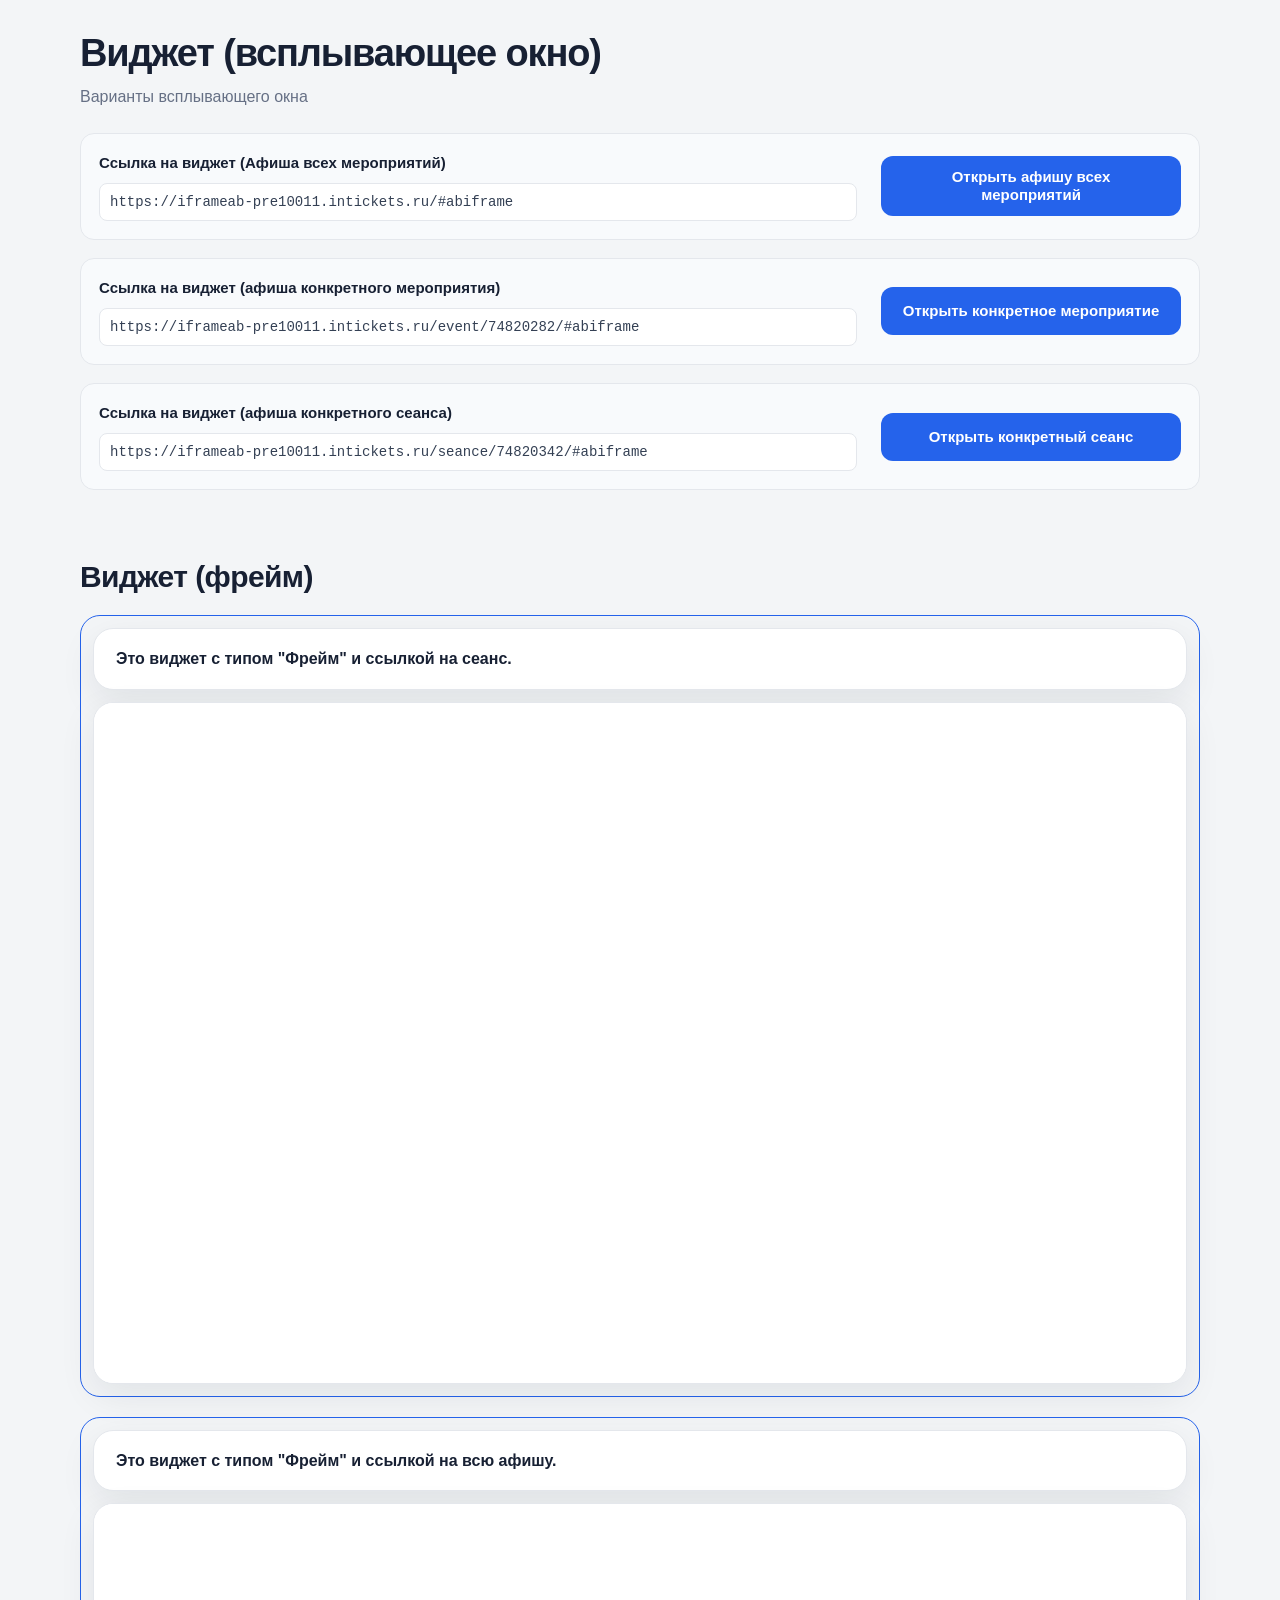
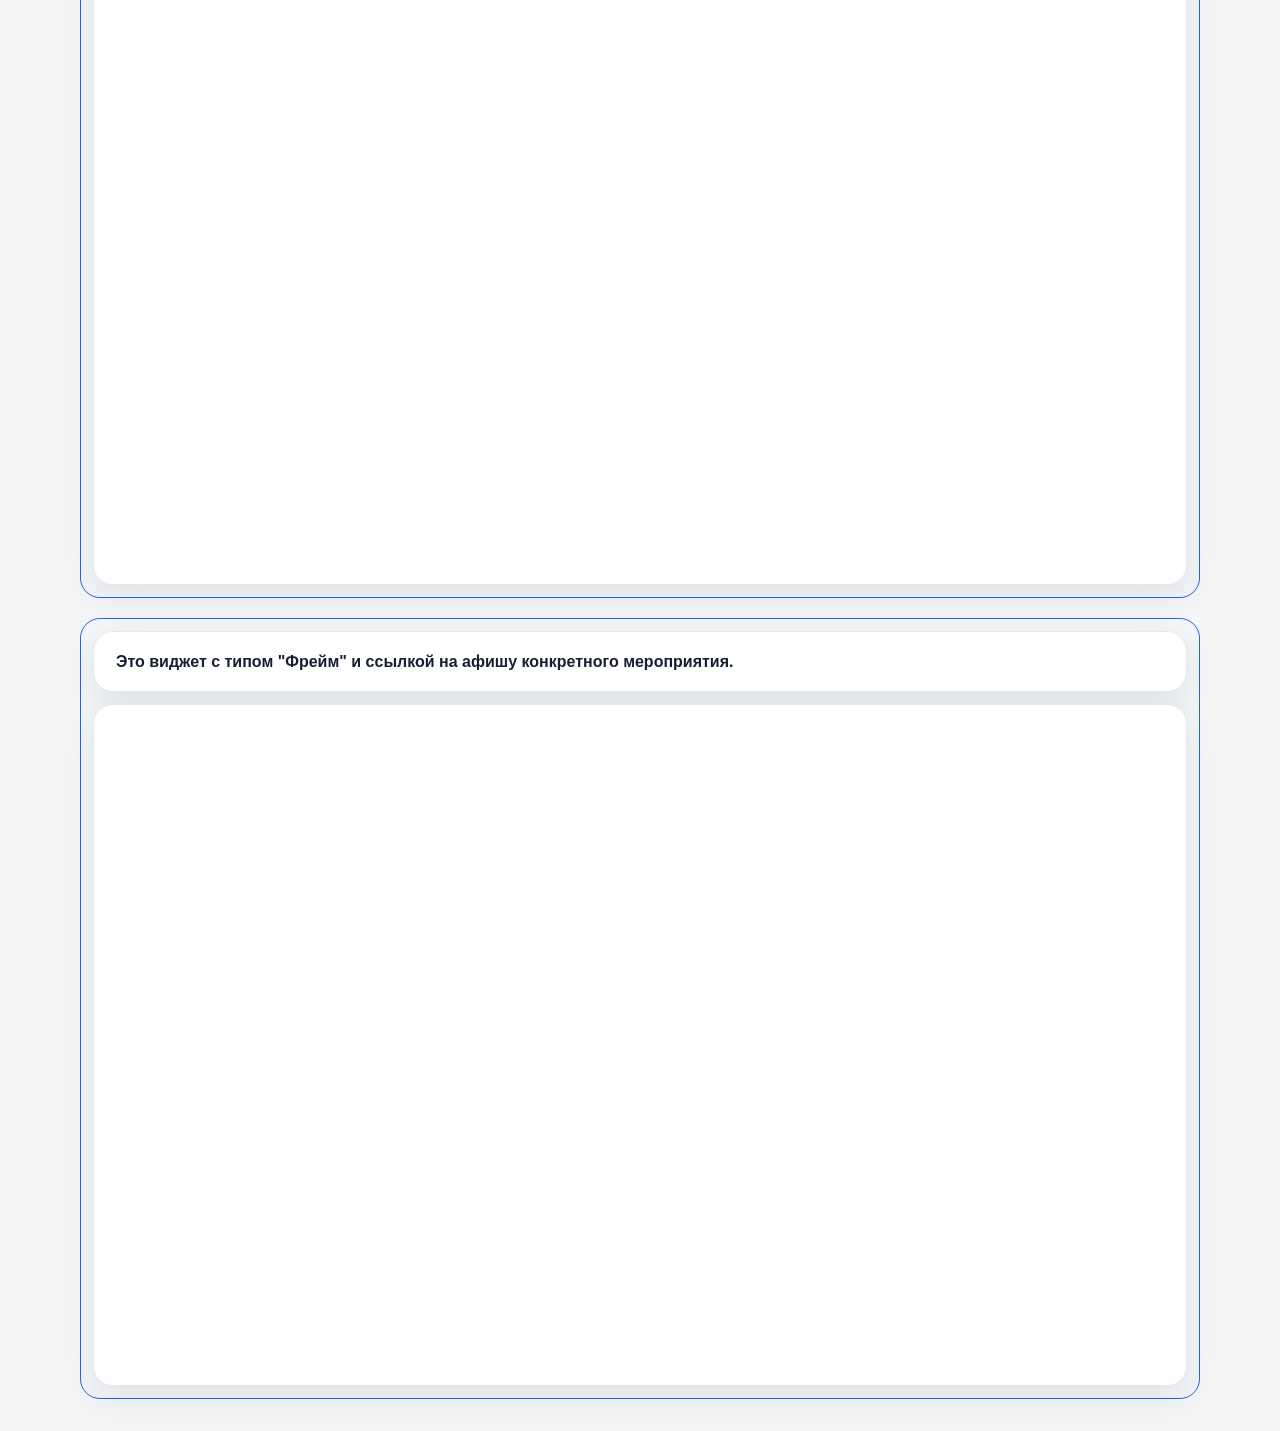
<file: index.html>
<!doctype html>
<html lang="ru">
  <head>
    <meta charset="UTF-8">
    <meta name="viewport" content="width=device-width, initial-scale=1">
    <meta name="description" content="Выбор мест и покупка билетов онлайн">
    <title>Билеты на сеанс</title>

    <link rel="stylesheet" href="styles.css?v=8">
    <link rel="stylesheet" href="https://s3.intickets.ru/intickets.min.css">
    <script src="https://s3.intickets.ru/intickets.js"></script>
  </head>
  <body>
    <main class="page-shell frame-layout">
      <section class="ticket-card ticket-card--intro" aria-labelledby="page-title">
        <div class="ticket-card__header">
          <div>
            <h1 id="page-title">Виджет (всплывающее окно)</h1>
            <p class="description">Варианты всплывающего окна</p>

            <div class="popup-options">
              <div class="popup-option">
                <p class="popup-option__title">Ссылка на виджет (Афиша всех мероприятий)</p>
                <code class="popup-option__code">https://iframeab-pre10011.intickets.ru/#abiframe</code>
                <a
                  class="popup-button"
                  href="https://iframeab-pre10011.intickets.ru/#abiframe"
                >Открыть афишу всех мероприятий</a>
              </div>

              <div class="popup-option">
                <p class="popup-option__title">Ссылка на виджет (афиша конкретного мероприятия)</p>
                <code class="popup-option__code">https://iframeab-pre10011.intickets.ru/event/74820282/#abiframe</code>
                <a
                  class="popup-button"
                  href="https://iframeab-pre10011.intickets.ru/event/74820282/#abiframe"
                >Открыть конкретное мероприятие</a>
              </div>

              <div class="popup-option">
                <p class="popup-option__title">Ссылка на виджет (афиша конкретного сеанса)</p>
                <code class="popup-option__code">https://iframeab-pre10011.intickets.ru/seance/74820342/#abiframe</code>
                <a
                  class="popup-button"
                  href="https://iframeab-pre10011.intickets.ru/seance/74820342/#abiframe"
                >Открыть конкретный сеанс</a>
              </div>
            </div>
          </div>
        </div>
      </section>

      <h2 class="frame-section-title">Виджет (фрейм)</h2>

      <div class="frame-example">
        <section class="ticket-card frame-caption">
          <p>Это виджет с типом "Фрейм" и ссылкой на сеанс.</p>
        </section>

        <section class="widget-card" aria-label="Фрейм с конкретным сеансом">
          <div class="widget-frame">
            <iframe
              class="session-frame"
              src="https://iframeab-pre10009.intickets.ru/seance/74820342"
              title="Покупка билетов на сеанс 74820342"
              loading="eager"
            ></iframe>
          </div>
        </section>
      </div>

      <div class="frame-example">
        <section class="ticket-card frame-caption">
          <p>Это виджет с типом "Фрейм" и ссылкой на всю афишу.</p>
        </section>

        <section class="widget-card" aria-label="Фрейм со всей афишей">
          <div class="widget-frame">
            <iframe
              class="session-frame"
              src="https://iframeab-pre10009.intickets.ru/"
              title="Афиша всех мероприятий"
              loading="lazy"
            ></iframe>
          </div>
        </section>
      </div>

      <div class="frame-example">
        <section class="ticket-card frame-caption">
          <p>Это виджет с типом "Фрейм" и ссылкой на афишу конкретного мероприятия.</p>
        </section>

        <section class="widget-card" aria-label="Фрейм с конкретным мероприятием">
          <div class="widget-frame">
            <iframe
              class="session-frame"
              src="https://iframeab-pre10009.intickets.ru/event/74820282/"
              title="Афиша мероприятия 74820282"
              loading="lazy"
            ></iframe>
          </div>
        </section>
      </div>
    </main>
  </body>
</html>
</file>
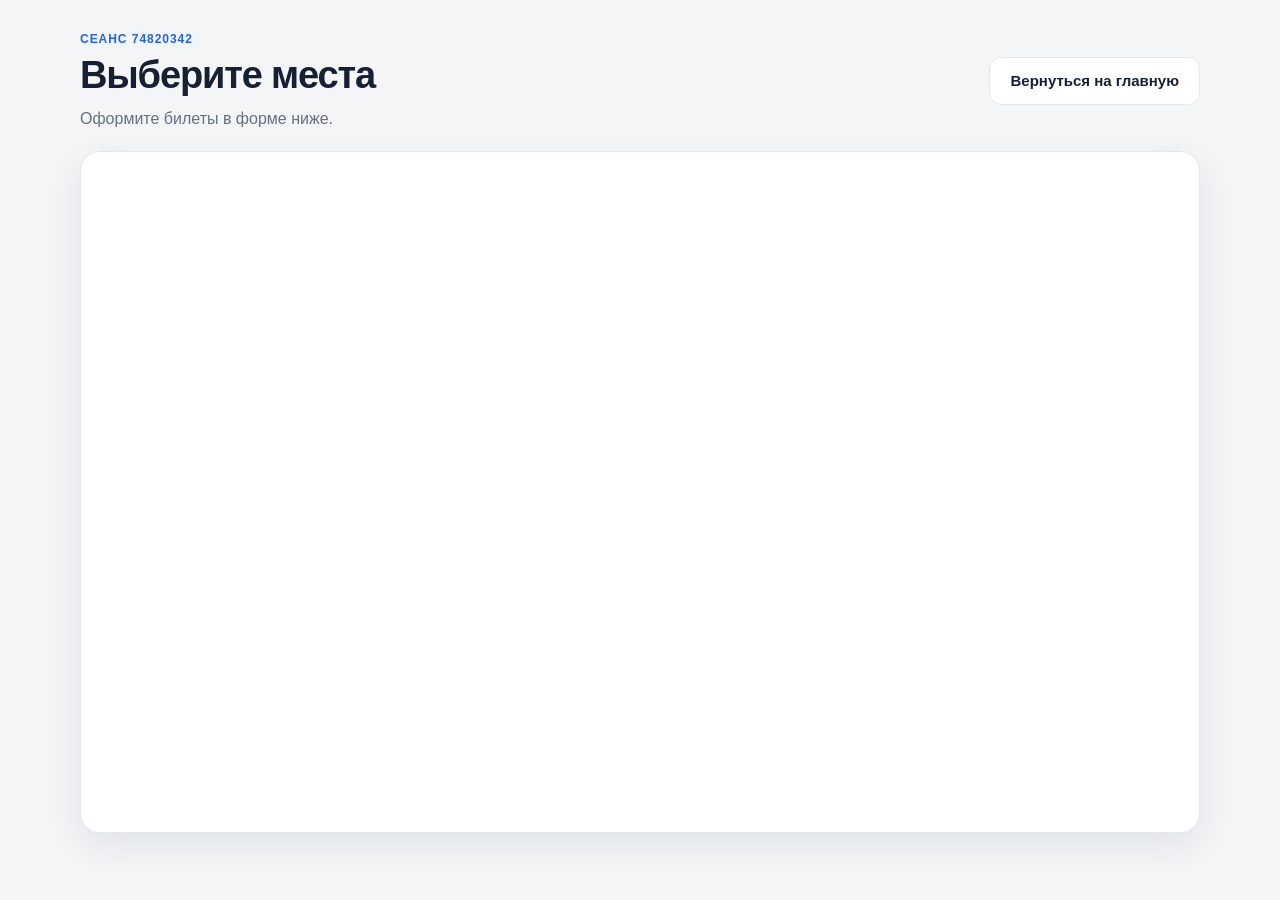
<file: frame.html>
<!doctype html>
<html lang="ru">
  <head>
    <meta charset="UTF-8">
    <meta name="viewport" content="width=device-width, initial-scale=1">
    <meta name="description" content="Встроенная форма выбора мест и покупки билетов">
    <title>Выбор мест — билеты на сеанс</title>

    <link rel="stylesheet" href="styles.css?v=8">
  </head>
  <body>
    <main class="page-shell frame-layout">
      <section class="ticket-card ticket-card--intro" aria-labelledby="page-title">
        <div class="ticket-card__header">
          <div>
            <p class="eyebrow">Сеанс 74820342</p>
            <h1 id="page-title">Выберите места</h1>
            <p class="description">Оформите билеты в форме ниже.</p>
          </div>

          <a class="back-link" href="index.html">Вернуться на главную</a>
        </div>
      </section>

      <section class="widget-card" aria-label="Форма покупки билетов">
        <div class="widget-frame" aria-label="Форма покупки билетов">
          <iframe
            class="session-frame"
            src="https://iframeab-pre10009.intickets.ru/seance/74820342"
            title="Покупка билетов на сеанс 74820342"
            loading="eager"
          ></iframe>
        </div>
      </section>
    </main>
  </body>
</html>
</file>
<file: styles.css>
:root {
  --background: #f3f5f7;
  --surface: #ffffff;
  --text: #172033;
  --muted: #667085;
  --accent: #2563eb;
  --accent-hover: #1d4ed8;
  --border: #e4e7ec;
}

* {
  box-sizing: border-box;
}

html {
  background: var(--background);
}

body {
  margin: 0;
  background: var(--background);
  color: var(--text);
  font-family: Arial, Helvetica, sans-serif;
  -webkit-font-smoothing: antialiased;
}

.page-shell {
  width: 100%;
  min-height: 100vh;
  padding: 32px 20px;
}

.page-shell--centered {
  display: grid;
  place-items: center;
}

.ticket-card {
  width: min(1120px, 100%);
  margin: 0 auto;
  overflow: hidden;
  border: 1px solid var(--border);
  border-radius: 20px;
  background: var(--surface);
  box-shadow: 0 12px 36px rgb(16 24 40 / 8%);
}

.ticket-card__header {
  display: flex;
  align-items: center;
  justify-content: space-between;
  gap: 24px;
  padding: 28px 32px;
  border-bottom: 1px solid var(--border);
}

.frame-layout {
  display: grid;
  align-content: start;
  gap: 20px;
}

.frame-layout > .ticket-card,
.widget-card {
  width: min(1120px, 100%);
  margin: 0 auto;
}

.ticket-card--intro .ticket-card__header {
  border-bottom: 0;
  padding: 0;
}

.ticket-card--intro .ticket-card__header > div {
  width: 100%;
}

.frame-layout > .ticket-card--intro {
  border: 0;
  border-radius: 0;
  background: transparent;
  box-shadow: none;
}

.widget-card {
  overflow: hidden;
  border: 1px solid var(--border);
  border-radius: 20px;
  background: var(--surface);
  box-shadow: 0 12px 36px rgb(16 24 40 / 8%);
}

.frame-example {
  display: grid;
  gap: 12px;
  width: min(1120px, 100%);
  margin: 0 auto;
  padding: 12px;
  border: 1px solid var(--accent);
  border-radius: 20px;
}

.frame-example .widget-card {
  width: 100%;
}

.frame-section-title {
  width: min(1120px, 100%);
  margin: 49px auto 0;
  font-size: 30px;
  line-height: 1.2;
  letter-spacing: -0.02em;
}

.frame-caption {
  width: 100%;
  padding: 18px 22px;
}

.frame-caption p {
  margin: 0;
  font-size: 16px;
  font-weight: 700;
  line-height: 1.45;
}

.hero-card {
  width: min(720px, 100%);
  padding: clamp(28px, 6vw, 52px);
}

.eyebrow {
  margin: 0 0 8px;
  color: var(--accent);
  font-size: 12px;
  font-weight: 700;
  letter-spacing: 0.08em;
  text-transform: uppercase;
}

h1 {
  margin: 0;
  font-size: clamp(26px, 4vw, 38px);
  line-height: 1.12;
  letter-spacing: -0.03em;
}

.description {
  margin: 10px 0 0;
  color: var(--muted);
  font-size: 16px;
  line-height: 1.5;
}

.actions {
  display: flex;
  flex-wrap: wrap;
  gap: 12px;
  margin-top: 28px;
}

.popup-options {
  display: grid;
  gap: 18px;
  margin-top: 24px;
}

.popup-option {
  display: grid;
  grid-template-columns: minmax(0, 1fr) 300px;
  align-items: center;
  column-gap: 24px;
  row-gap: 10px;
  padding: 18px;
  border: 1px solid var(--border);
  border-radius: 14px;
  background: #f8fafc;
}

.popup-option__title {
  grid-column: 1;
  margin: 0;
  font-size: 15px;
  font-weight: 700;
  line-height: 1.4;
}

.popup-option__code {
  grid-column: 1;
  max-width: 100%;
  padding: 8px 10px;
  border: 1px solid var(--border);
  border-radius: 8px;
  background: #ffffff;
  color: #344054;
  font-family: Consolas, "Courier New", monospace;
  font-size: 14px;
  line-height: 1.45;
  overflow-wrap: anywhere;
  white-space: normal;
}

.popup-option .popup-button {
  grid-column: 2;
  grid-row: 1 / 3;
  width: 100%;
}

.popup-button,
.secondary-link,
.back-link {
  display: inline-flex;
  flex: 0 0 auto;
  align-items: center;
  justify-content: center;
  min-height: 48px;
  padding: 12px 20px;
  border-radius: 12px;
  background: var(--accent);
  color: #ffffff;
  font-size: 15px;
  font-weight: 700;
  line-height: 1.2;
  text-align: center;
  text-decoration: none;
  transition: background-color 160ms ease, transform 160ms ease;
}

.secondary-link,
.back-link {
  border: 1px solid var(--border);
  background: #ffffff;
  color: var(--text);
}

.popup-button:hover {
  background: var(--accent-hover);
}

.secondary-link:hover,
.back-link:hover {
  background: #f8fafc;
}

.popup-button:active,
.secondary-link:active,
.back-link:active {
  transform: translateY(1px);
}

.popup-button:focus-visible,
.secondary-link:focus-visible,
.back-link:focus-visible {
  outline: 3px solid rgb(37 99 235 / 30%);
  outline-offset: 3px;
}

.widget-frame {
  width: 100%;
  height: clamp(680px, calc(100vh - 230px), 900px);
  min-height: 680px;
  overflow: hidden;
  background: #ffffff;
}

.session-frame {
  display: block;
  width: 100% !important;
  max-width: 100% !important;
  height: 100%;
  min-height: 100%;
  border: 0;
}

@media (max-width: 700px) {
  .page-shell {
    padding: 0;
  }

  .ticket-card {
    border: 0;
    border-radius: 0;
    box-shadow: none;
  }

  .frame-layout {
    gap: 16px;
    padding: 16px 16px 40px;
  }

  .frame-layout .ticket-card,
  .frame-layout .widget-card {
    border: 1px solid var(--border);
    border-radius: 16px;
    box-shadow: 0 8px 24px rgb(16 24 40 / 7%);
  }

  .frame-layout .widget-card {
    padding: 8px;
    background: var(--background);
  }

  .frame-example {
    gap: 10px;
    padding: 8px;
    border-radius: 16px;
  }

  .frame-section-title {
    margin-top: 37px;
    font-size: 26px;
  }

  .frame-caption {
    padding: 16px;
  }

  .frame-caption p {
    font-size: 15px;
  }

  .ticket-card__header {
    align-items: stretch;
    flex-direction: column;
    gap: 20px;
    padding: 24px 16px;
  }

  .hero-card {
    padding: 32px 20px;
  }

  .description {
    font-size: 15px;
  }

  .actions {
    align-items: stretch;
    flex-direction: column;
  }

  .popup-options {
    gap: 12px;
    margin-top: 20px;
  }

  .popup-option {
    grid-template-columns: minmax(0, 1fr);
    padding: 14px;
  }

  .popup-option .popup-button {
    grid-column: 1;
    grid-row: auto;
    margin-left: 0;
  }

  .popup-button,
  .secondary-link,
  .back-link {
    width: 100%;
  }

  .widget-frame {
    height: 56vh;
    height: 56dvh;
    min-height: 380px;
    max-height: 520px;
    border-radius: 11px;
  }

  .session-frame {
    height: 100%;
    min-height: 100%;
  }
}

@media (prefers-reduced-motion: reduce) {
  .popup-button,
  .secondary-link,
  .back-link {
    transition: none;
  }
}
</file>
